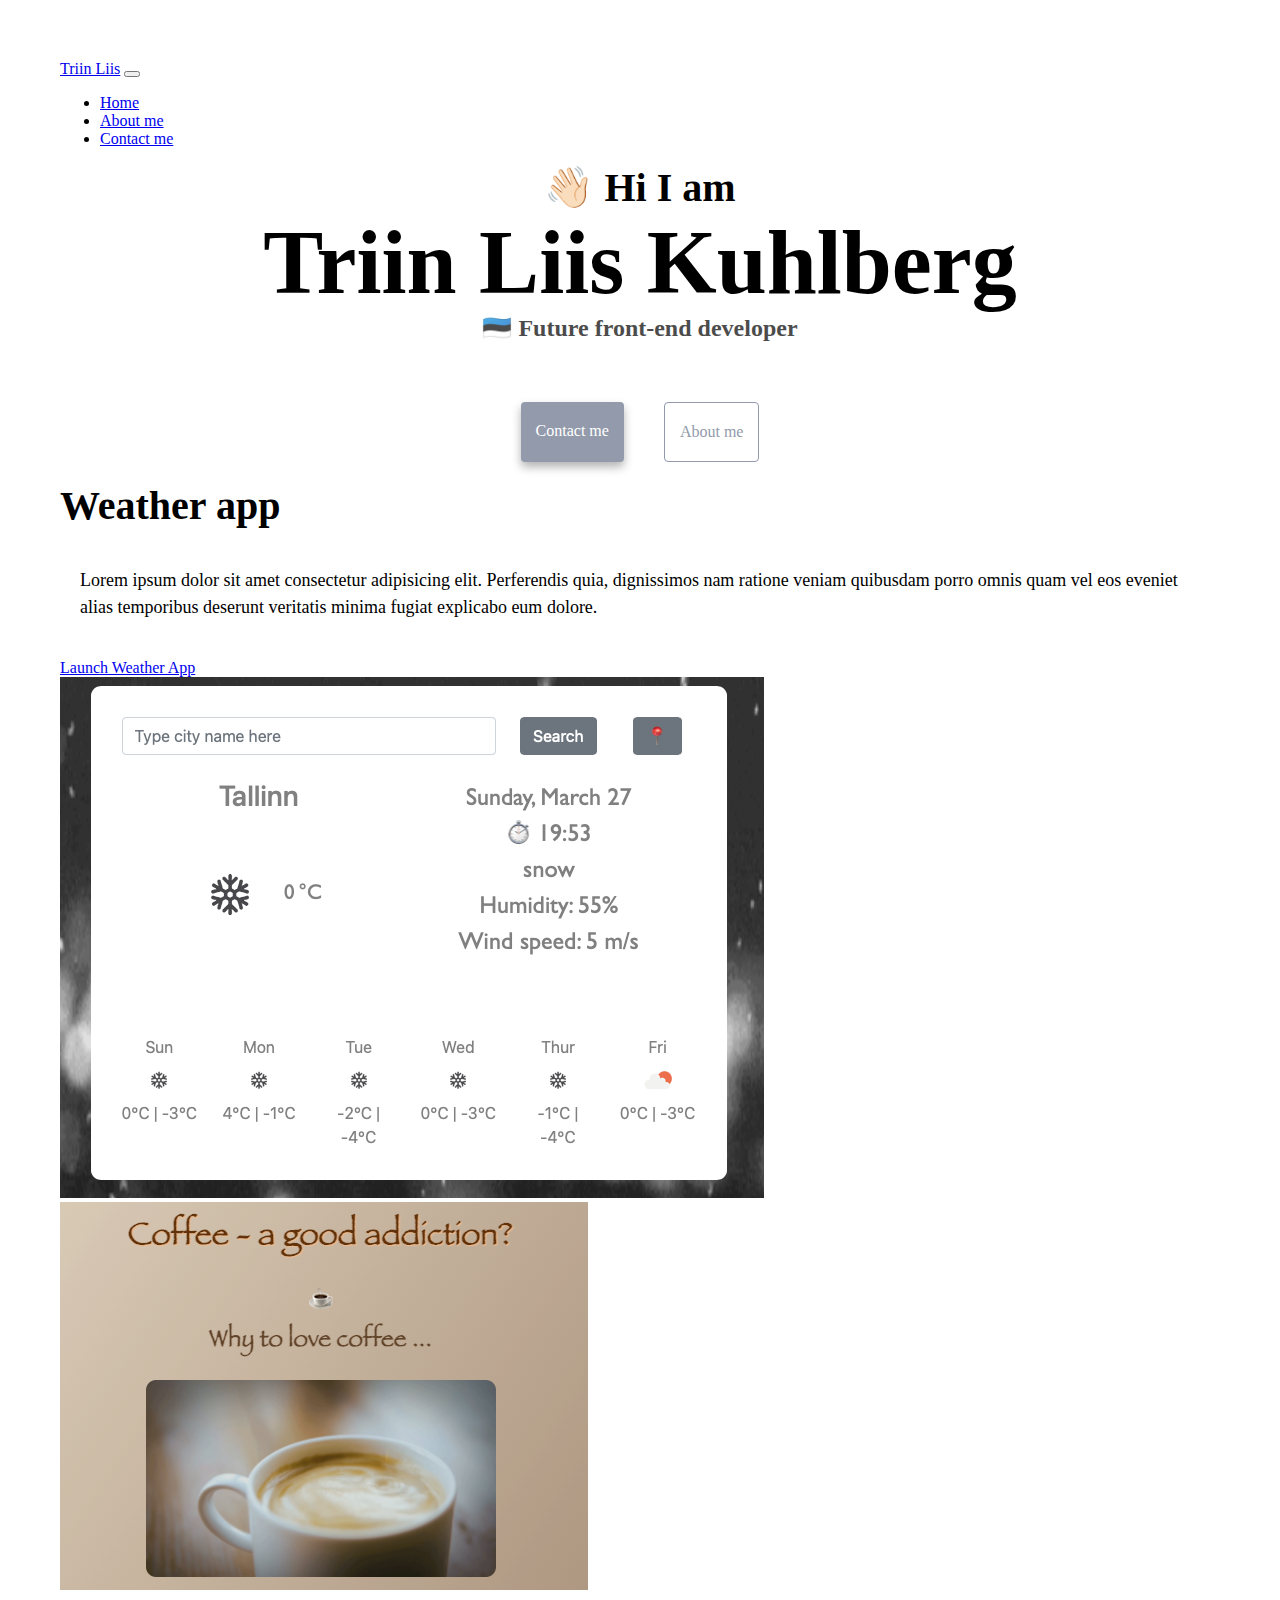
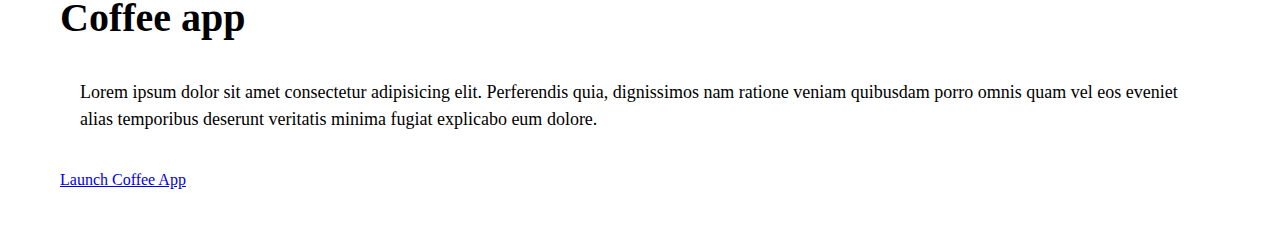
<file: index.html>
<!DOCTYPE html>
<html lang="en">
  <head>
    <meta charset="UTF-8" />
    <meta http-equiv="X-UA-Compatible" content="IE=edge" />
    <meta name="viewport" content="width=h, initial-scale=1.0" />
    <link
      href="https://cdn.jsdelivr.net/npm/bootstrap@5.1.3/dist/css/bootstrap.min.css"
      rel="stylesheet"
      integrity="sha384-1BmE4kWBq78iYhFldvKuhfTAU6auU8tT94WrHftjDbrCEXSU1oBoqyl2QvZ6jIW3"
      crossorigin="anonymous"
    />
    <script
      src="https://cdn.jsdelivr.net/npm/bootstrap@5.1.3/dist/js/bootstrap.bundle.min.js"
      integrity="sha384-ka7Sk0Gln4gmtz2MlQnikT1wXgYsOg+OMhuP+IlRH9sENBO0LRn5q+8nbTov4+1p"
      crossorigin="anonymous"
    ></script>
    <meta
      name="description"
      content="Triin Liis is a front-end developer based from Estonia, check out her projects and contact her for job inquiries"
    />
    <title>Front-end developer - Triin Liis</title>
    <link rel="stylesheet" href="/src/style.css" />
  </head>
  <body>
    <nav class="navbar navbar-expand-lg navbar-light bg-light fixed-top">
      <div class="container-fluid">
        <a class="navbar-brand" href="index.html" title="Homepage"
          >Triin Liis</a
        >
        <button
          class="navbar-toggler"
          type="button"
          data-bs-toggle="collapse"
          data-bs-target="#navbarNav"
          aria-controls="navbarNav"
          aria-expanded="false"
          aria-label="Toggle navigation"
        >
          <span class="navbar-toggler-icon"></span>
        </button>
        <div class="collapse navbar-collapse" id="navbarNav">
          <ul class="navbar-nav">
            <li class="nav-item">
              <a
                class="nav-link active"
                aria-current="page"
                href="index.html"
                title="Homepage"
                >Home</a
              >
            </li>
            <li class="nav-item">
              <a class="nav-link" href="about.html" title="About Triin Liis"
                >About me</a
              >
            </li>
            <li class="nav-item">
              <a
                class="nav-link"
                href="about.html#contact"
                title="Contact Triin Liis"
                >Contact me</a
              >
            </li>
          </ul>
        </div>
      </div>
    </nav>
    <h2>👋🏻 Hi I am</h2>
    <h1>Triin Liis Kuhlberg</h1>
    <h3>🇪🇪 Future front-end developer</h3>
    <div class="nav-links">
      <a
        href="about.html#contact"
        class="contact-link"
        title="Contact Triin Liis"
        >Contact me</a
      >
      <a href="about.html" class="about-link" title="About Triin Liis"
        >About me</a
      >
    </div>
    <div class="container">
      <div class="row mt-5">
        <div class="col-md-6">
          <h2 class="mb-3 heading-left">Weather app</h2>
          <p>
            Lorem ipsum dolor sit amet consectetur adipisicing elit. Perferendis
            quia, dignissimos nam ratione veniam quibusdam porro omnis quam vel
            eos eveniet alias temporibus deserunt veritatis minima fugiat
            explicabo eum dolore.
          </p>
          <div class="mb-5 mt-5">
            <a
              href="https://elastic-keller-10930f.netlify.app"
              class="primary-link btn btn-secondary"
              title="Link to weather app"
              >Launch Weather App</a
            >
          </div>
        </div>
        <div class="col-md-6">
          <img
            src="images/weather1.png"
            alt="Weather project"
            class="img-fluid rounded"
            class="first-page-photo"
          />
        </div>
      </div>
      <div class="row mt-5">
        <div class="col-md-6">
          <img
            src="images/coffee.png"
            alt="Coffee app"
            class="img-fluid rounded"
            class="first-page-photo"
          />
        </div>
        <div class="col-md-6">
          <h2 class="mb-3 heading-left">Coffee app</h2>
          <p>
            Lorem ipsum dolor sit amet consectetur adipisicing elit. Perferendis
            quia, dignissimos nam ratione veniam quibusdam porro omnis quam vel
            eos eveniet alias temporibus deserunt veritatis minima fugiat
            explicabo eum dolore.
          </p>
          <div class="mt-5">
            <a
              href="https://s3.amazonaws.com/shecodesio-production/challenge_submissions/files/000/586/040/original/SheCodesBasicsProject.html?1637420627"
              class="primary-link btn btn-secondary"
              title="Link to coffee app"
              >Launch Coffee App</a
            >
          </div>
        </div>
      </div>
    </div>
  </body>
</html>
</file>
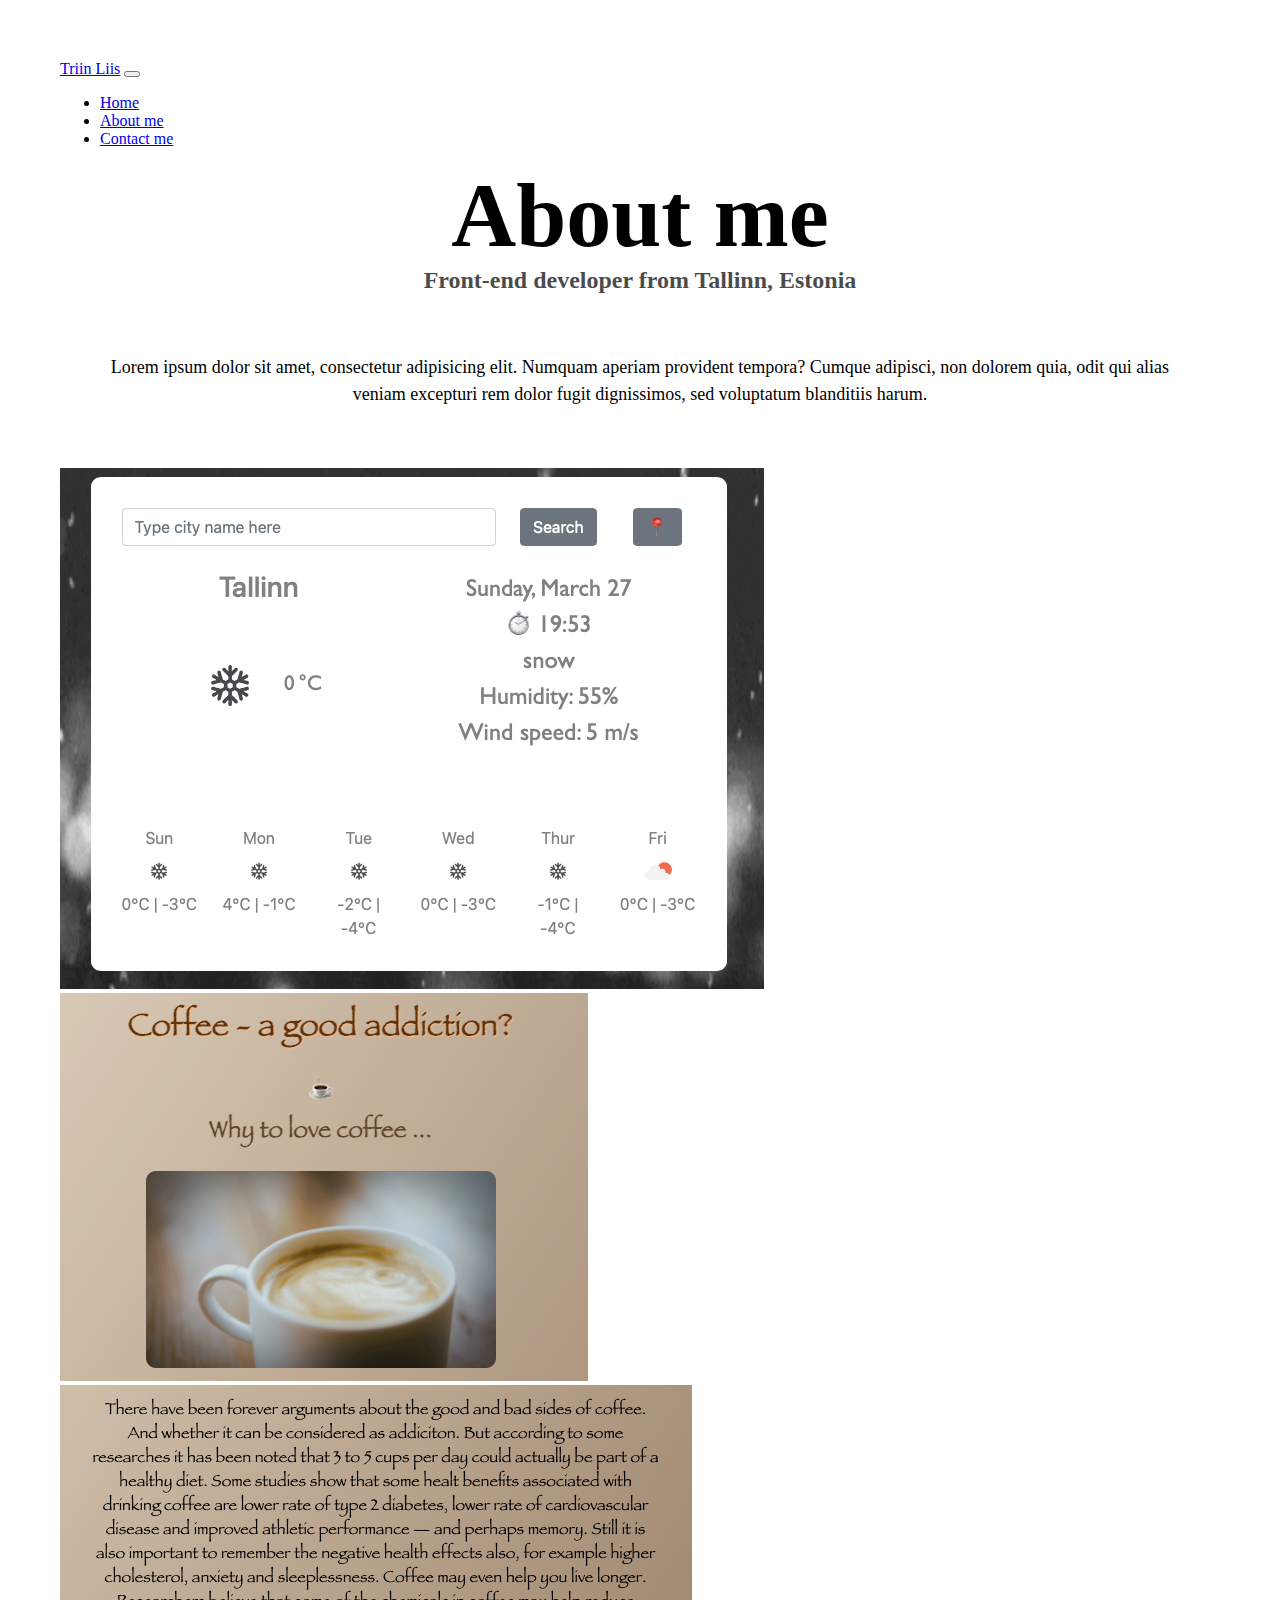
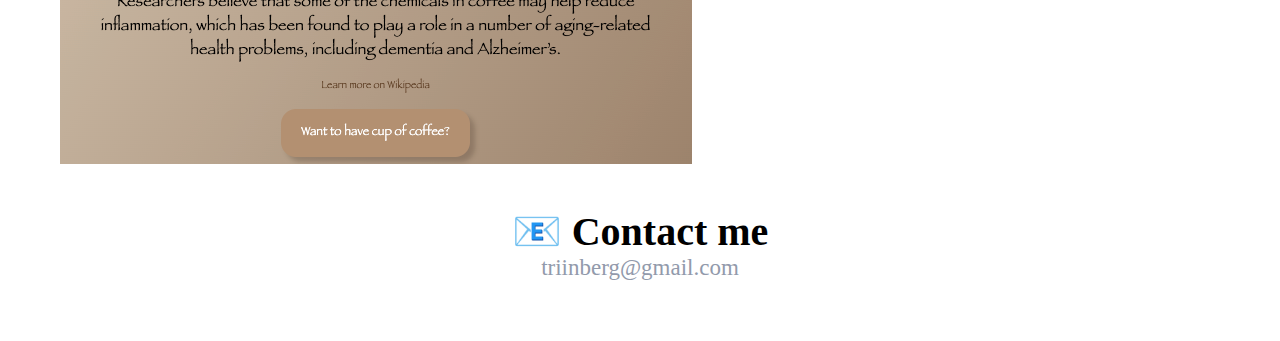
<file: about.html>
<!DOCTYPE html>
<html lang="en">
  <head>
    <meta charset="UTF-8" />
    <meta http-equiv="X-UA-Compatible" content="IE=edge" />
    <meta name="viewport" content="width=device-width, initial-scale=1.0" />
    <link
      href="https://cdn.jsdelivr.net/npm/bootstrap@5.1.3/dist/css/bootstrap.min.css"
      rel="stylesheet"
      integrity="sha384-1BmE4kWBq78iYhFldvKuhfTAU6auU8tT94WrHftjDbrCEXSU1oBoqyl2QvZ6jIW3"
      crossorigin="anonymous"
    />
    <script
      src="https://cdn.jsdelivr.net/npm/bootstrap@5.1.3/dist/js/bootstrap.bundle.min.js"
      integrity="sha384-ka7Sk0Gln4gmtz2MlQnikT1wXgYsOg+OMhuP+IlRH9sENBO0LRn5q+8nbTov4+1p"
      crossorigin="anonymous"
    ></script>
    <title>About me - Triin Liis</title>
    <link rel="stylesheet" href="/src/style.css" />
    <meta
      name="description"
      content="About Triin Liis Kuhlberg, a front-end developer based in Estonia"
    />
  </head>
  <body>
    <nav class="navbar navbar-expand-lg navbar-light bg-light fixed-top">
      <div class="container-fluid">
        <a class="navbar-brand" href="index.html" title="Homepage"
          >Triin Liis</a
        >
        <button
          class="navbar-toggler"
          type="button"
          data-bs-toggle="collapse"
          data-bs-target="#navbarNav"
          aria-controls="navbarNav"
          aria-expanded="false"
          aria-label="Toggle navigation"
        >
          <span class="navbar-toggler-icon"></span>
        </button>
        <div class="collapse navbar-collapse" id="navbarNav">
          <ul class="navbar-nav">
            <li class="nav-item">
              <a
                class="nav-link active"
                aria-current="page"
                href="index.html"
                title="Homepage"
                >Home</a
              >
            </li>
            <li class="nav-item">
              <a class="nav-link" href="about.html" title="About Triin Liis"
                >About me</a
              >
            </li>
            <li class="nav-item">
              <a
                class="nav-link"
                href="about.html#contact"
                title="Contact Triin Liis"
                >Contact me</a
              >
            </li>
          </ul>
        </div>
      </div>
    </nav>
    <h1>About me</h1>
    <h3>Front-end developer from Tallinn, Estonia</h3>
    <div class="about-paragraphs text-center">
      <p class="text-center">
        Lorem ipsum dolor sit amet, consectetur adipisicing elit. Numquam
        aperiam provident tempora? Cumque adipisci, non dolorem quia, odit qui
        alias veniam excepturi rem dolor fugit dignissimos, sed voluptatum
        blanditiis harum.
      </p>
    </div>
    <div class="container">
      <div class="row">
        <div class="col-sm-4">
          <img
            src="images/weather1.png"
            class="img-fluid p-2 shadow-sm rounded"
            alt="Weather project"
          />
        </div>
        <div class="col-sm-4">
          <img
            src="images/coffee.png"
            class="img-fluid p-2 shadow-sm rounded"
            alt="Coffee project"
          />
        </div>
        <div class="col-sm-4">
          <img
            src="images/coffee2.png"
            class="img-fluid p-2 shadow-sm rounded"
            alt="Coffee project"
          />
        </div>
      </div>
    </div>
    <div id="contact" class="contact-part">
      <h2>📧 Contact me</h2>
      <a
        href="mailto:triinberg@gmail.com"
        class="email-link"
        title="Email to Triin Liis"
      >
        triinberg@gmail.com
      </a>
    </div>
  </body>
</html>
</file>
<file: src/style.css>
:root {
  --primary-color: #929aab;
  --secondary-color: ##eeeeee;
  --box-shadow: 0 5px 10px rgba(0, 0, 0, 0.3);
}

body {
  margin: 60px;
}

h1 {
  font-size: 90px;
}

h2 {
  font-size: 40px;
}

h3 {
  font-size: 24px;
  opacity: 0.7;
}

h1,
h2,
h3 {
  text-align: center;
  margin: 0;
}

p {
  padding: 20px;
  border-radius: 4px;
  font-size: 18px;
  line-height: 1.5;
  text-align: left;
}

.nav-links {
  display: flex;
  margin-top: 40px;
  justify-content: center;
}

.nav-links a {
  margin: 20px;
  border-radius: 4px;
  padding: 20px 15px;
  text-decoration: none;
}

.contact-link {
  background: var(--primary-color);
  box-shadow: var(--box-shadow);
  color: white;
}

.about-link {
  color: var(--primary-color);
  border: 1px solid var(--primary-color);
}

.homepage-link {
  color: var(--primary-color);
  text-align: center;
  display: block;
}

.about-paragraphs {
  display: flex;
  margin: 30px 0;
}

.about-paragraphs p {
  margin: 10px;
}

.email-link {
  display: flex;
  justify-content: center;
  color: var(--primary-color);
  font-size: 23px;
  text-decoration: none;
}

img {
  max-width: 100%;
  height: auto;
}

.heading-left {
  text-align: left;
}

.text-center {
  text-align: center;
}

.contact-part {
  margin: 40px;
}

.text-left {
  text-align: left;
}

@media (max-width: 576px) {
  h1 {
    font-size: 48px;
    line-height: 1.5;
  }

  h2 {
    font-size: 32px;
    text-align: center;
  }

  p {
    text-align: center;
  }
  .first-page-photo {
    display: block;
    text-align: center;
  }
}
</file>
